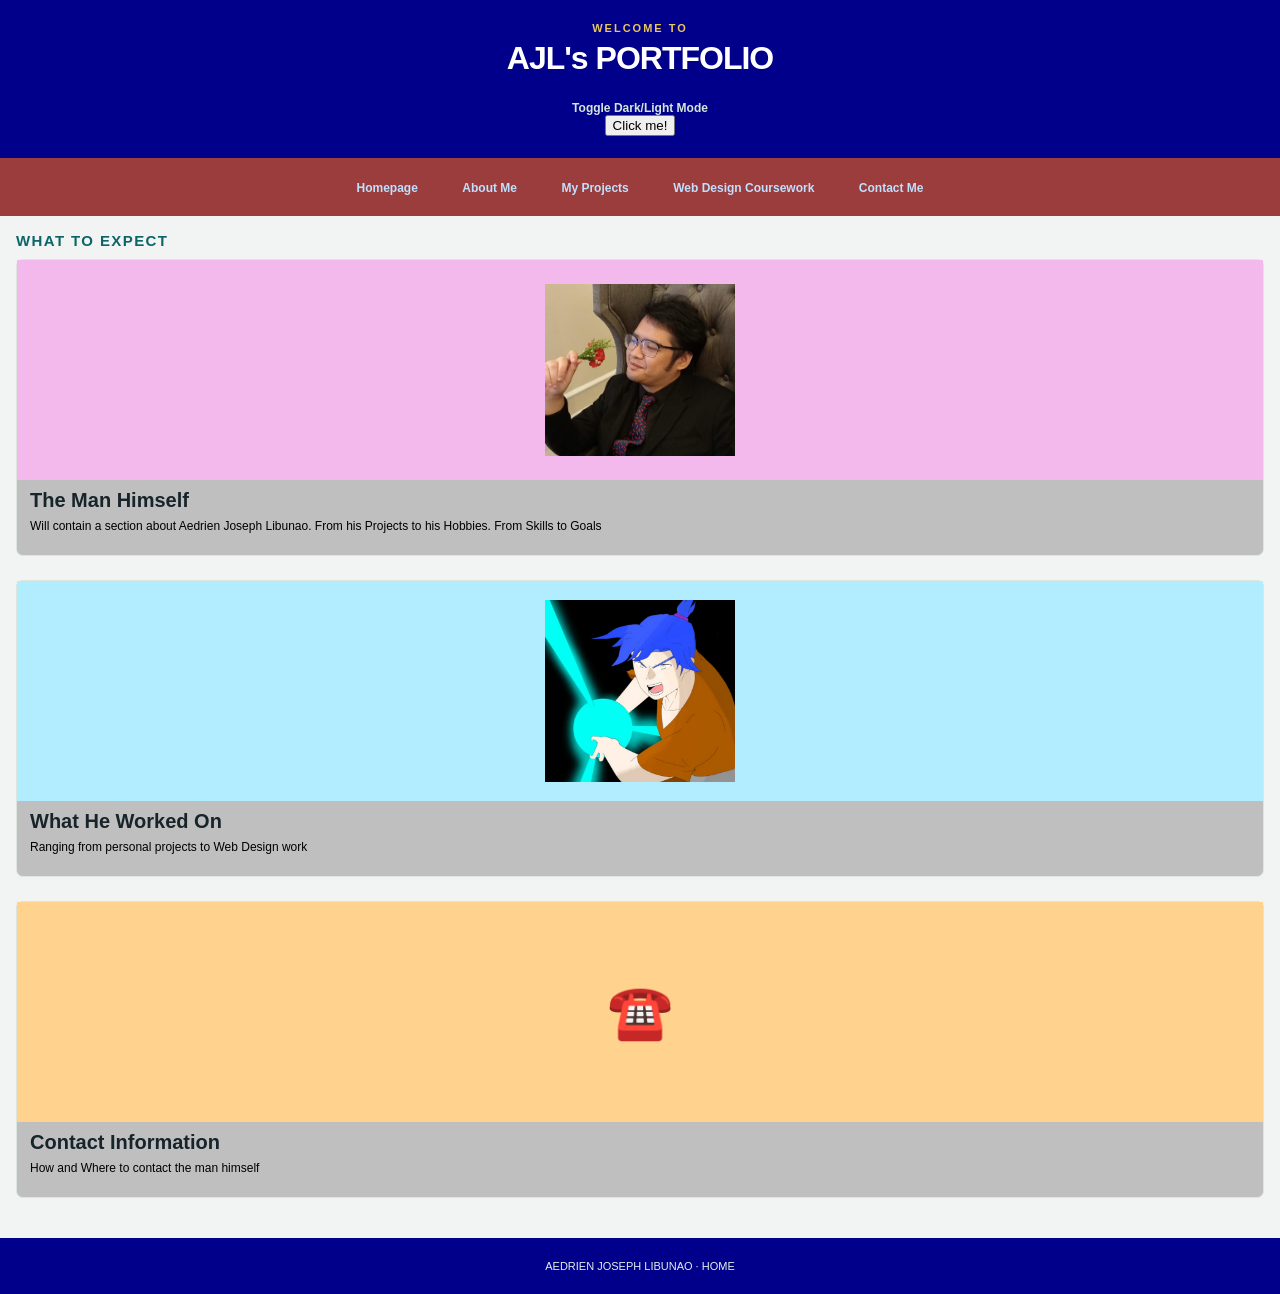
<file: index.html>
<!DOCTYPE html>
<html lang="en">
<head>
<meta http-equiv="Content-Type" content="text/html; charset=UTF-8">
<meta name="viewport" content="width=device-width, initial-scale=1.0">
<link rel="stylesheet" href="CSS/THEstyle.css">
<title>Homepage</title>
</head>

<body>
<header class="siteheader">
  <div class="small-top">Welcome to</div>
  <h1>AJL's PORTFOLIO</h1>
  <body>
<br>
<p> <strong>Toggle Dark/Light Mode</strong> </p>
<button onclick="myFunction()">Click me!</button>
</header>

<nav class="navbar">
  <a href="index.html">Homepage</a>
  <a href="About.html">About Me</a>
  <a href="Projects.html">My Projects</a>
  <a href="WebDesWork.html">Web Design Coursework</a>
  <a href="Contact.html">Contact Me</a>
</nav>

<main class="page">
  <div class="content-area">
    <section>
      <p class="section-label">What to expect</p>
      <div class="desc-grid">
        <article class="desc">
          <div class="descImg"> <img src="WebImages/Themanhimself.png" alt="AJL photo" width="190 px"> </div>
          <h3>The Man Himself</h3>
          <p>Will contain a section about Aedrien Joseph Libunao. From his Projects to his Hobbies. From Skills to Goals</p>
        </article>
        <article class="desc">
          <div class="descImg"><img src="WebImages/OCwork.png" alt="OC Artwork" width="190 px"></div>
          <h3>What He Worked On</h3>
          <p>Ranging from personal projects to Web Design work</p>
        </article>
        <article class="desc">
          <div class="descImg">☎️</div>
          <h3>Contact Information</h3>
          <p>How and Where to contact the man himself</p>
        </article>
       </div>
    </section>
  </div>
</main>
  
<footer class="site-footer" id="footer">AEDRIEN JOSEPH LIBUNAO · HOME</footer>

<script>
function myFunction() {
   var element = document.body;
   element.classList.toggle("dark-mode");
}
</script>

</body>
</html>
</file>
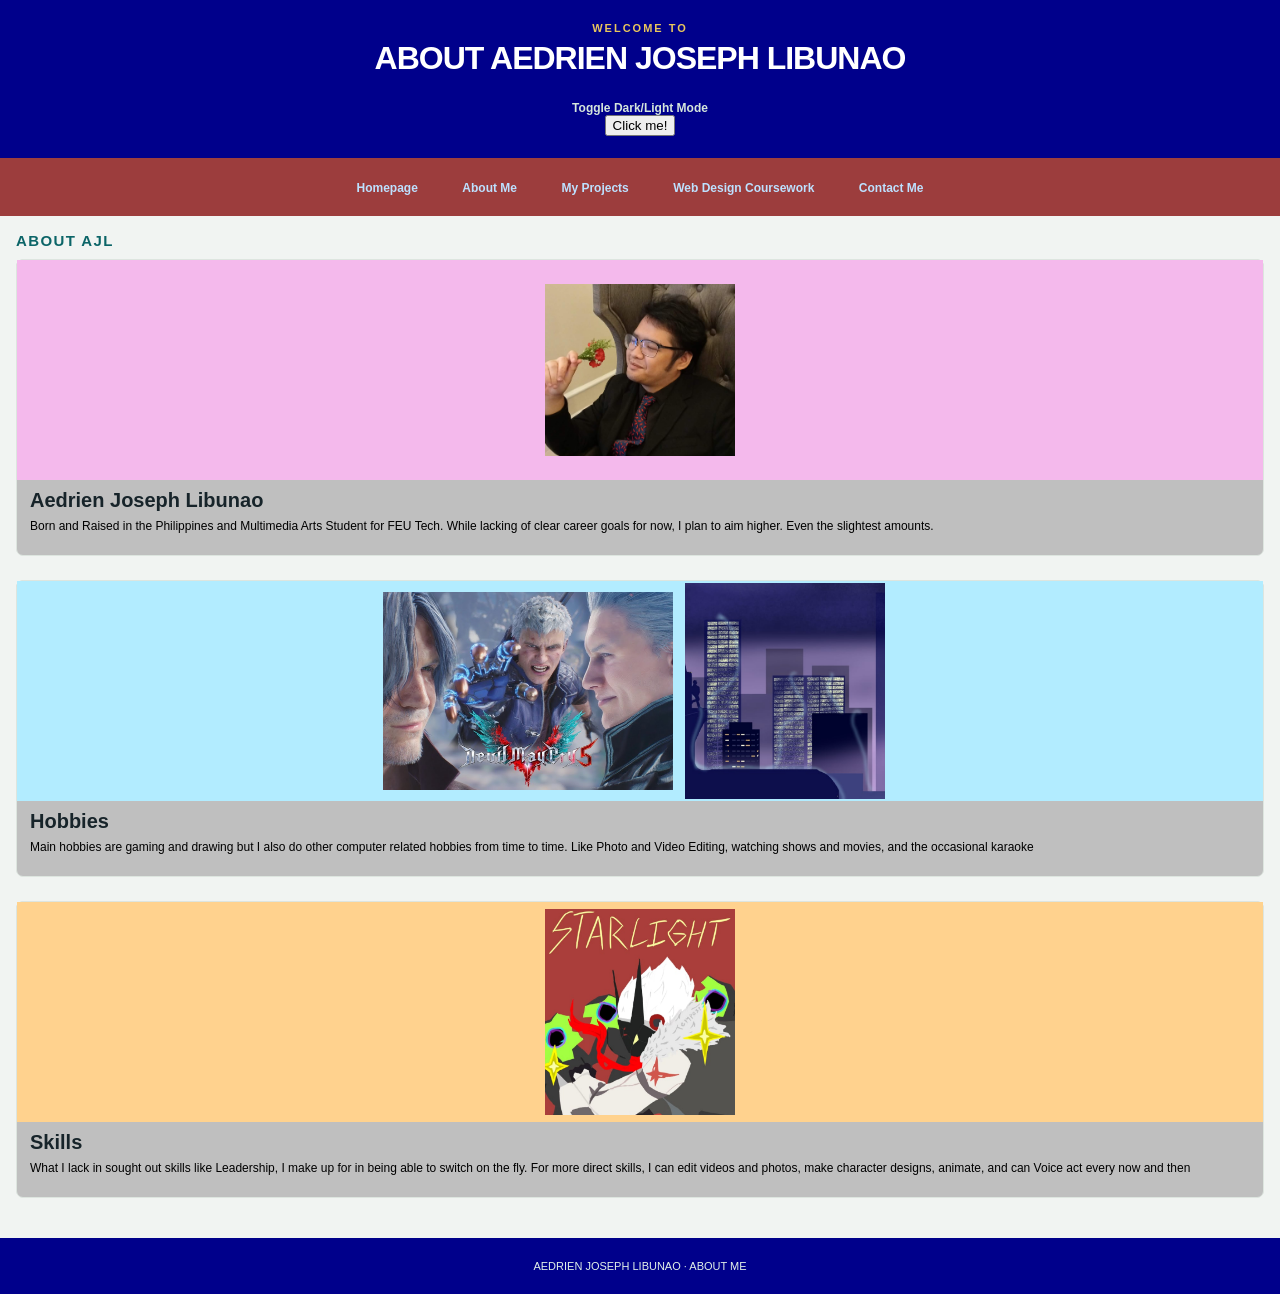
<file: About.html>
<!DOCTYPE html>
<html lang="en">
<head>
<meta http-equiv="Content-Type" content="text/html; charset=UTF-8">
<meta name="viewport" content="width=device-width, initial-scale=1.0">
<link rel="stylesheet" href="CSS/THEstyle.css">
<title>About Me</title>
</head>

<body>
<header class="siteheader">
  <div class="small-top">Welcome to</div>
  <h1>ABOUT AEDRIEN JOSEPH LIBUNAO</h1>
  <body>
<br>
<p> <strong>Toggle Dark/Light Mode</strong> </p>
<button onclick="myFunction()">Click me!</button>
</header>

<nav class="navbar">
  <a href="index.html">Homepage</a>
  <a href="About.html">About Me</a>
  <a href="Projects.html">My Projects</a>
  <a href="WebDesWork.html">Web Design Coursework</a>
  <a href="Contact.html">Contact Me</a>
</nav>

<main class="page">
  <div class="content-area">
    <section>
      <p class="section-label">About AJL</p>
      <div class="desc-grid">
        <article class="desc">
          <div class="descImg"> <img src="WebImages/Themanhimself.png" alt="AJL photo" width="190 px"> </div>
          <h3>Aedrien Joseph Libunao</h3>
          <p>Born and Raised in the Philippines and Multimedia Arts Student for FEU Tech. While lacking of clear career goals for now, I plan to aim higher. Even the slightest amounts.</p>
        </article>
        <article class="desc">
          <div class="descImg">
            <img src="WebImages/DMC5.png" alt="DMC5" width="290 px"> 
            <img src="WebImages/Artwork1.png" alt="Drawing" width="200 px" style="margin: 12px;"> 
          </div>
          <h3>Hobbies</h3>
          <p>Main hobbies are gaming and drawing but I also do other computer related hobbies from time to time. Like Photo and Video Editing, watching shows and movies, and the occasional karaoke</p>
        </article>
        <article class="desc">
          <div class="descImg"><img src="WebImages/Starlight.png" alt="Starlight Knight Art" width="190 px"> </div>
          <h3>Skills</h3>
          <p>What I lack in sought out skills like Leadership, I make up for in being able to switch on the fly. For more direct skills, I can edit videos and photos, make character designs, animate, and can Voice act every now and then</p>
        </article>
       </div>
    </section>
  </div>
</main>
  
<footer class="site-footer" id="footer">AEDRIEN JOSEPH LIBUNAO · ABOUT ME</footer>

<script>
function myFunction() {
   var element = document.body;
   element.classList.toggle("dark-mode");
}
</script>

</body>
</html>
</file>
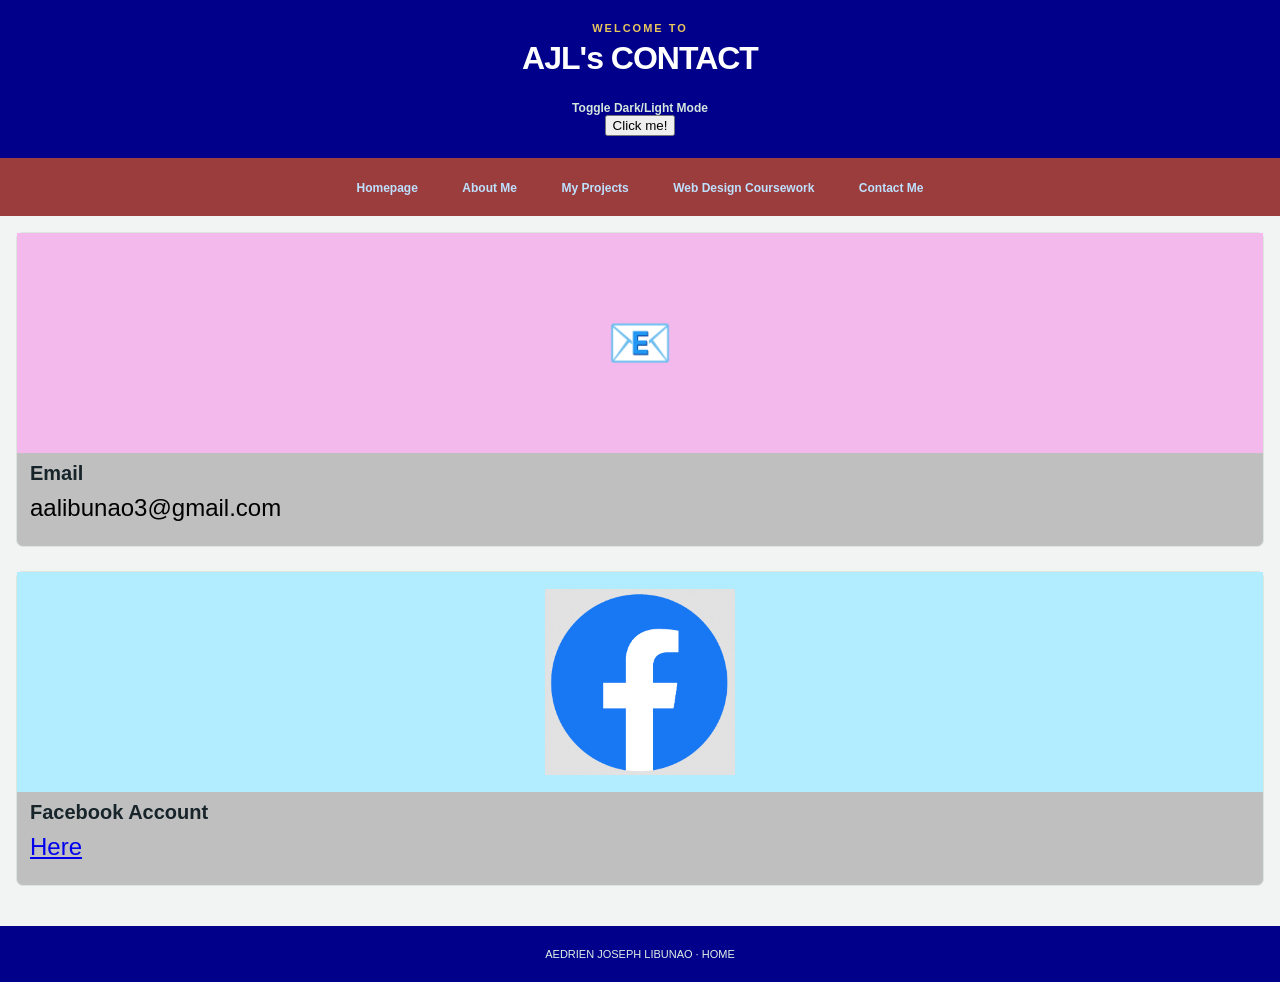
<file: Contact.html>
<!DOCTYPE html>
<html lang="en">
<head>
<meta http-equiv="Content-Type" content="text/html; charset=UTF-8">
<meta name="viewport" content="width=device-width, initial-scale=1.0">
<link rel="stylesheet" href="CSS/THEstyle.css">
<title>Contact Me</title>
</head>

<body>
<header class="siteheader">
  <div class="small-top">Welcome to</div>
  <h1>AJL's CONTACT</h1>
  <body>
<br>
<p> <strong>Toggle Dark/Light Mode</strong> </p>
<button onclick="myFunction()">Click me!</button>
</header>

<nav class="navbar">
  <a href="index.html">Homepage</a>
  <a href="About.html">About Me</a>
  <a href="Projects.html">My Projects</a>
  <a href="WebDesWork.html">Web Design Coursework</a>
  <a href="Contact.html">Contact Me</a>
</nav>

<main class="page">
  <div class="content-area">
    <section>
      <div class="desc-grid">
        <article class="desc">
          <div class="descImg"> 📧 </div>
          <h3>Email</h3>
          <p style="font-size: x-large;">aalibunao3@gmail.com</p>
        </article>
        <article class="desc">
          <div class="descImg"><img src="WebImages/FBlogo.png" alt="OC Artwork" width="190 px"></div>
          <h3>Facebook Account</h3>
          <p style="font-size: x-large;"> <a href="https://www.facebook.com/whymetalltoomuch/"> Here </a></p>
        </article>
       </div>
    </section>
  </div>
</main>
  
<footer class="site-footer" id="footer">AEDRIEN JOSEPH LIBUNAO · HOME</footer>

<script>
function myFunction() {
   var element = document.body;
   element.classList.toggle("dark-mode");
}
</script>

</body>
</html>
</file>
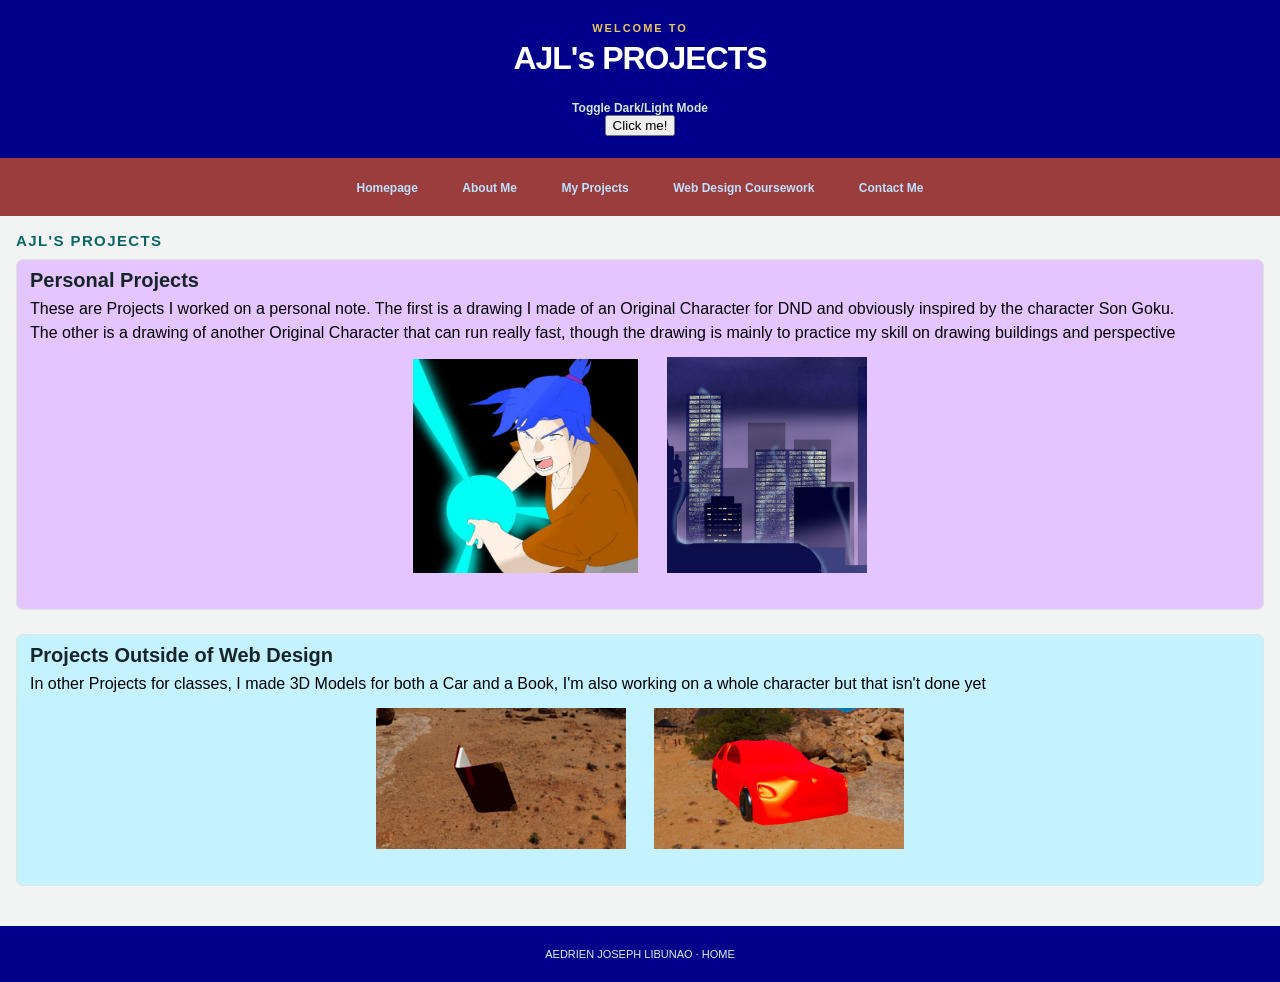
<file: Projects.html>
<!DOCTYPE html>
<html lang="en">
<head>
<meta http-equiv="Content-Type" content="text/html; charset=UTF-8">
<meta name="viewport" content="width=device-width, initial-scale=1.0">
<link rel="stylesheet" href="CSS/THEstyle.css">
<title>Projects</title>
</head>

<body>
<header class="siteheader">
  <div class="small-top">Welcome to</div>
  <h1>AJL's PROJECTS</h1>
  <body>
<br>
<p> <strong>Toggle Dark/Light Mode</strong> </p>
<button onclick="myFunction()">Click me!</button>
</header>

<nav class="navbar">
  <a href="index.html">Homepage</a>
  <a href="About.html">About Me</a>
  <a href="Projects.html">My Projects</a>
  <a href="WebDesWork.html">Web Design Coursework</a>
  <a href="Contact.html">Contact Me</a>
</nav>

<main class="page">
  <div class="content-area">
    <section>
      <p class="section-label">AJL's PROJECTS</p>
      <div class="desc-grid">
        <article class="desc" style="background-color: rgb(229, 197, 255);">
          <h3>Personal Projects</h3>
          <p style="font-size: medium;">These are Projects I worked on a personal note. The first is a drawing I made of an Original Character for DND 
            and obviously inspired by the character Son Goku.
            <br>
            The other is a drawing of another Original Character that can run really fast, though the drawing is mainly to practice my skill on drawing buildings and perspective
          </p>
          <div style="text-align: center;">
          <img src="WebImages/OCwork.png" alt="OC Artwork" width="225 px" class="centerImage"> 
          <img src="WebImages/Artwork1.png" alt="OC Artwork 2" width="200 px" class="centerImage">
          </div>
        </article>
        <article class="desc" style="background-color: rgb(197, 242, 255);">
          <h3>Projects Outside of Web Design</h3>
          <p style="font-size: medium;">In other Projects for classes, I made 3D Models for both a Car and a Book, I'm also working on a whole character but
            that isn't done yet
          </p>
          <div style="text-align: center;">
          <img src="WebImages/Book.jpg" alt="3D Model Book" width="250 px" class="centerImage"> 
          <img src="WebImages/Car.jpg" alt="3D Model Car" width="250 px" class="centerImage">
          </div>
        </article>
        </article>
       </div>
    </section>
  </div>
</main>
  
<footer class="site-footer" id="footer">AEDRIEN JOSEPH LIBUNAO · HOME</footer>

<script>
function myFunction() {
   var element = document.body;
   element.classList.toggle("dark-mode");
}
</script>

</body>
</html>
</file>
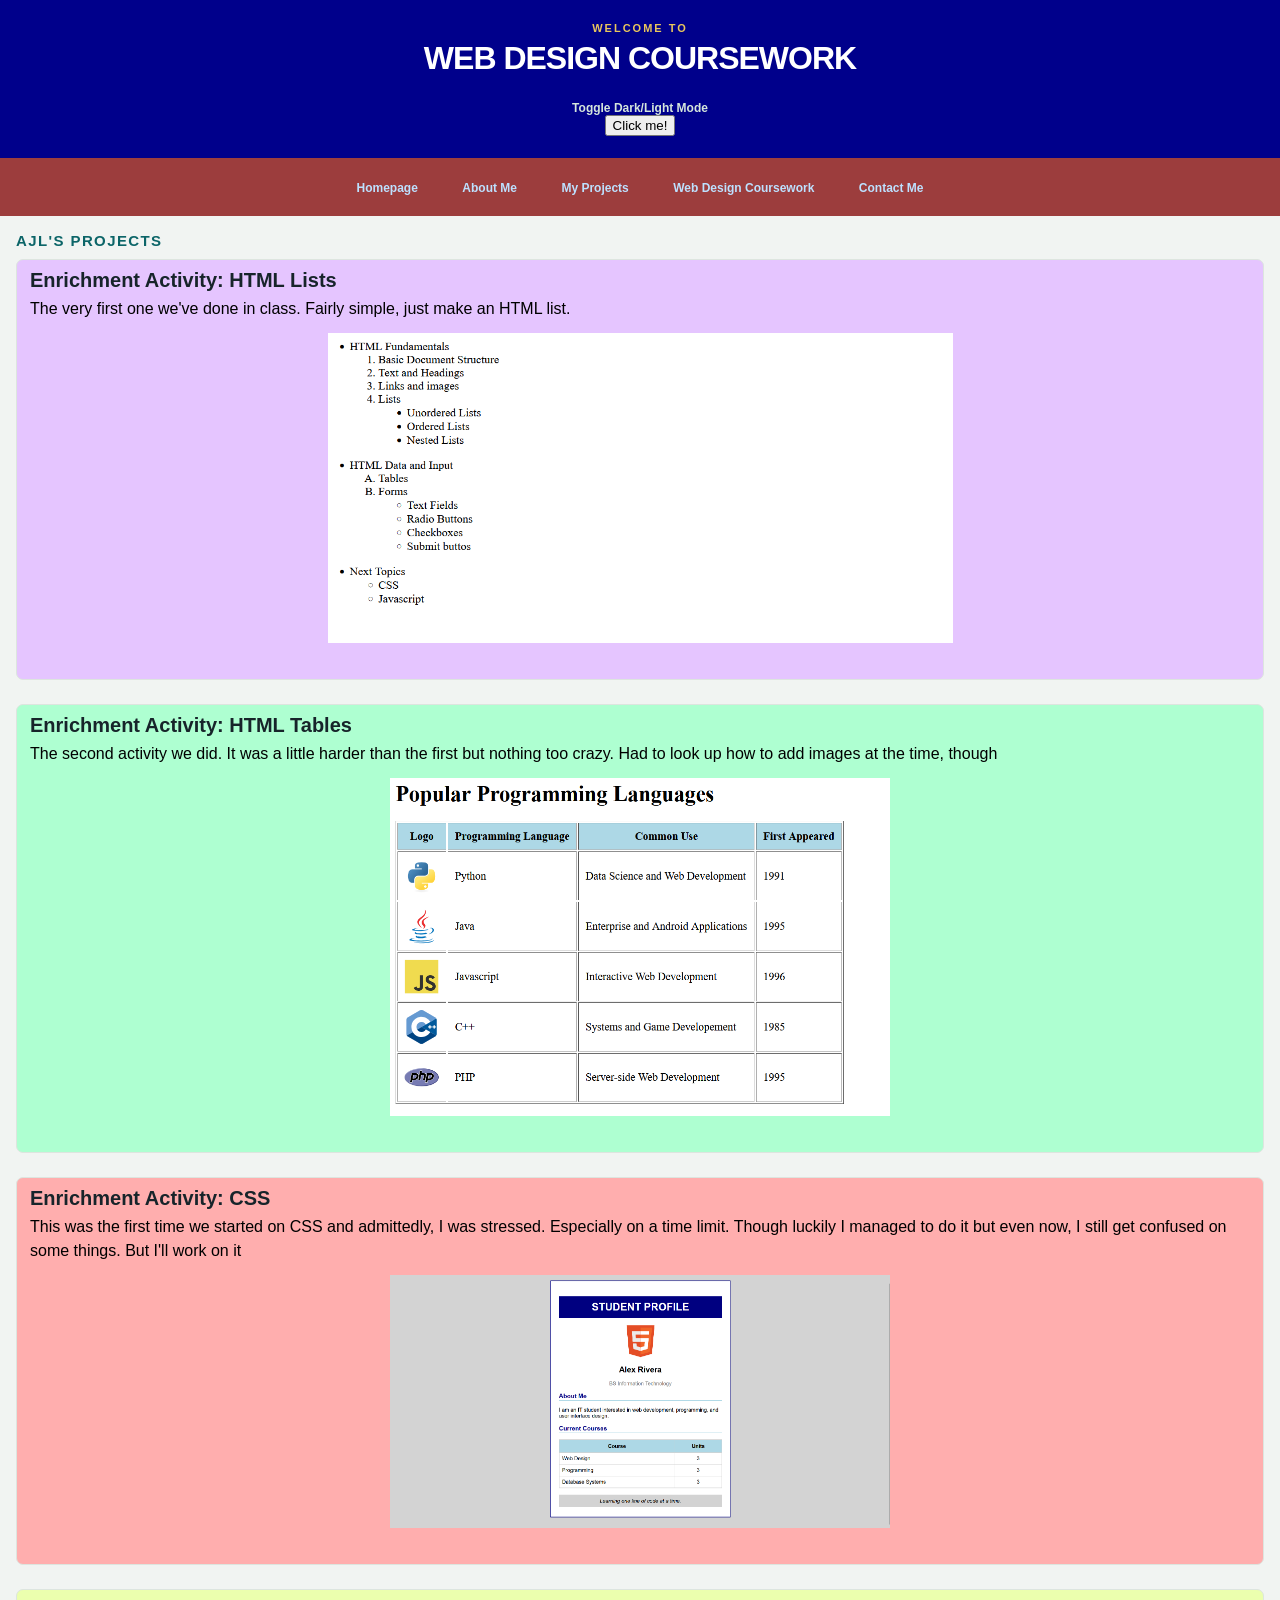
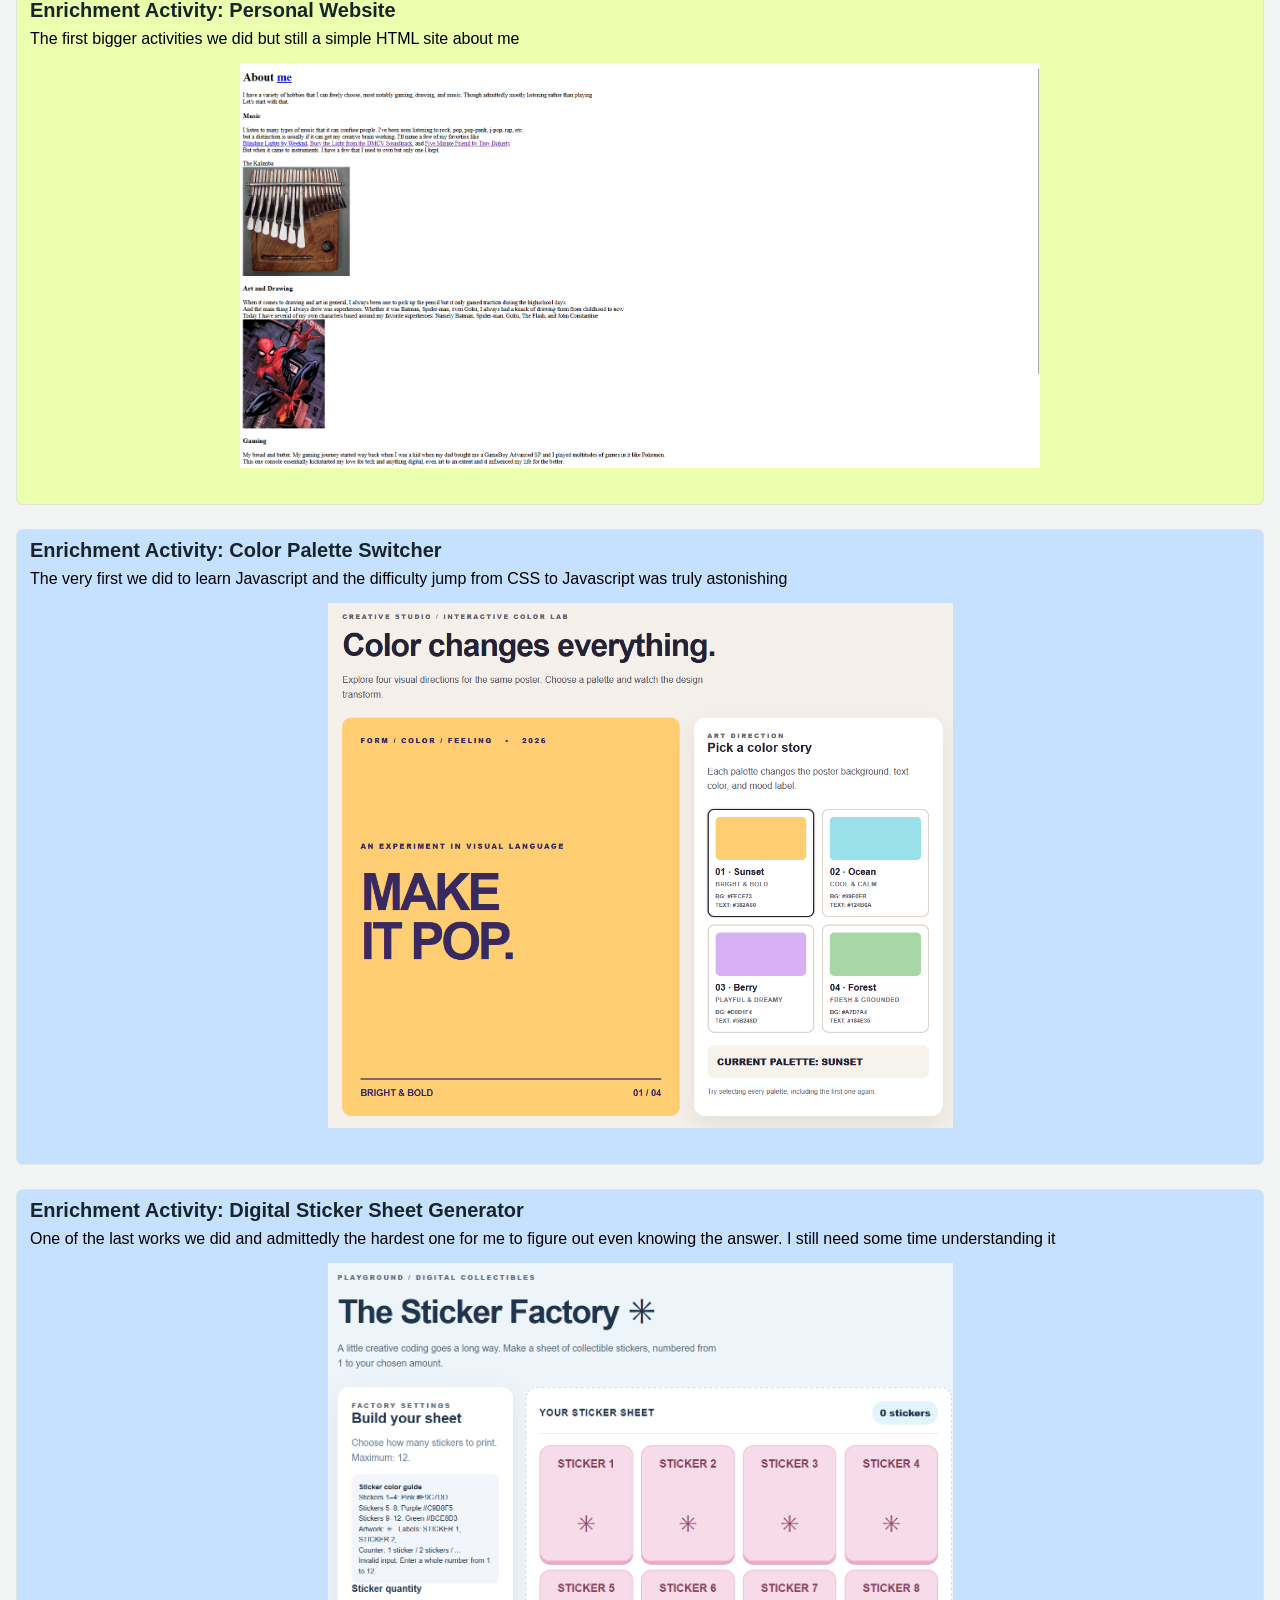
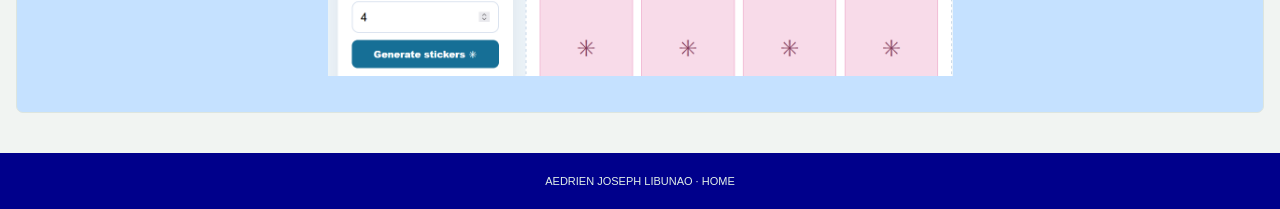
<file: WebDesWork.html>
<!DOCTYPE html>
<html lang="en">
<head>
<meta http-equiv="Content-Type" content="text/html; charset=UTF-8">
<meta name="viewport" content="width=device-width, initial-scale=1.0">
<link rel="stylesheet" href="CSS/THEstyle.css">
<title>Web Design</title>
</head>

<body>
<header class="siteheader">
  <div class="small-top">Welcome to</div>
  <h1>WEB DESIGN COURSEWORK</h1>
  <body>
<br>
<p> <strong>Toggle Dark/Light Mode</strong> </p>
<button onclick="myFunction()">Click me!</button>
</header>

<nav class="navbar">
  <a href="index.html">Homepage</a>
  <a href="About.html">About Me</a>
  <a href="Projects.html">My Projects</a>
  <a href="WebDesWork.html">Web Design Coursework</a>
  <a href="Contact.html">Contact Me</a>
</nav>

<main class="page">
  <div class="content-area">
    <section>
      <p class="section-label">AJL's PROJECTS</p>
      <div class="desc-grid">
        <article class="desc" style="background-color: rgb(229, 197, 255);">
          <h3>Enrichment Activity: HTML Lists</h3>
          <p style="font-size: medium;">The very first one we've done in class. Fairly simple, just make an HTML list.</p>
          <div style="text-align: center;">
          <img src="WebImages/Htmllists.png" alt="Lists" width="625 px" class="centerImage"> 
          </div>
        </article>
       <article class="desc" style="background-color: rgb(174, 255, 209);">
          <h3>Enrichment Activity: HTML Tables</h3>
          <p style="font-size: medium;">The second activity we did. It was a little harder than the first but nothing too crazy. Had to look up how to add images at the time, though</p>
          <div style="text-align: center;">
          <img src="WebImages/HTMLTables.png" alt="Tables" width="500 px" class="centerImage"> 
          </div>
        </article>
        <article class="desc" style="background-color: rgb(255, 174, 174);">
          <h3>Enrichment Activity: CSS</h3>
          <p style="font-size: medium;">This was the first time we started on CSS and admittedly, I was stressed. Especially on a time limit. Though luckily I managed to do it but even now, I still get confused on some things. But I'll work on it</p>
          <div style="text-align: center;">
          <img src="WebImages/Csstyle.png" alt="Tables" width="500 px" class="centerImage"> 
          </div>
        </article>
        <article class="desc" style="background-color: rgb(235, 255, 174);">
          <h3>Enrichment Activity: Personal Website</h3>
          <p style="font-size: medium;">The first bigger activities we did but still a simple HTML site about me</p>
          <div style="text-align: center;">
          <img src="WebImages/WebDes1.png" alt="Tables" width="800 px" class="centerImage"> 
          </div>
        </article>
        <article class="desc" style="background-color: rgb(197, 225, 255);">
          <h3>Enrichment Activity: Color Palette Switcher</h3>
          <p style="font-size: medium;">The very first we did to learn Javascript and the difficulty jump from CSS to Javascript was truly astonishing</p>
          <div style="text-align: center;">
          <img src="WebImages/Colorpalette.png" alt="Lists" width="625 px" class="centerImage"> 
          </div>
        </article>
         <article class="desc" style="background-color: rgb(197, 225, 255);">
          <h3>Enrichment Activity: Digital Sticker Sheet Generator </h3>
          <p style="font-size: medium;">One of the last works we did and admittedly the hardest one for me to figure out even knowing the answer. I still need some time understanding it </p>
          <div style="text-align: center;">
          <img src="WebImages/Stickersjava.png" alt="Lists" width="625 px" class="centerImage"> 
          </div>
        </article>
       </div>
    </section>
  </div>
</main>
  
<footer class="site-footer" id="footer">AEDRIEN JOSEPH LIBUNAO · HOME</footer>

<script>
function myFunction() {
   var element = document.body;
   element.classList.toggle("dark-mode");
}
</script>

</body>
</html>
</file>
<file: CSS/THEstyle.css>
* {box-sizing: border-box;}
body {margin: 0; font-family:Arial, Helvetica, sans-serif; color: #17242a; background: #f1f4f2;} .dark-mode {background-color: black;color: rgb(8, 7, 7);}
h2 {font-family: Georgia, serif; font-size: 27px; line-height: 1.12; margin: 12px 0;}
.small-top {color: #e9c65d; font-size: 11px; font-weight: bold; letter-spacing: 2px; text-transform: uppercase;}
.siteheader {background: darkblue; color: white; padding: 22px 18px; text-align: center;} 
.siteheader h1 {font-family:Verdana, Geneva, Tahoma, sans-serif; font-size: 32px; margin: 6px 0; letter-spacing: -1px;}
.siteheader p {font-size: 12px; margin: 0; color: #d5e6dc;}
.navbar {background: #9c3d3d; padding: 20px; text-align: center;} 
.navbar a {padding: 20px; color: #bde1ff; text-decoration: none; font-weight: bold; font-size: 12px;}
.page {width: 100%; padding: 16px; margin: 0 auto;}
.content-area {display: block;}
.section-label {font-size: 15px; color: #0c6568; font-weight: bold; letter-spacing: 1.4px; text-transform: uppercase; margin: 0 0 10px;}
.desc {padding: 0 0 20px;}
.desc {background: rgb(191, 191, 191); border: 1px solid #dde5df; border-radius: 7px; } 
.desc-grid {display: grid; grid-template-columns: 1fr; gap: 24px;}
.descImg {height: 220px; display: flex; align-items: center; justify-content: center; font-size: 53px; background: #f4b9ec;}
.desc:nth-child(2) .descImg {background: #b2ecff;}
.desc:nth-child(3) .descImg {background: #ffd28e;}
.desc:nth-child(4) .descImg {background: #ff9f9f;}
.desc:nth-child(5) .descImg {background: #c0ffcc;}
.desc:nth-child(6) .descImg {background: #fcffad;}
.centerImage {margin: 12px}
.desc h3 {font-family:'Franklin Gothic Medium', 'Arial Narrow', Arial, sans-serif; font-size: 20px; line-height: 1; margin: 10px 13px 7px;}
.desc p {font-size: 12px; line-height: 1.5; color: #000000; margin: 0 13px; }
.site-footer {background: darkblue; color: #e2f0e8; text-align: center; font-size: 11px; padding: 22px 12px; margin-top: 24px;}
</file>
